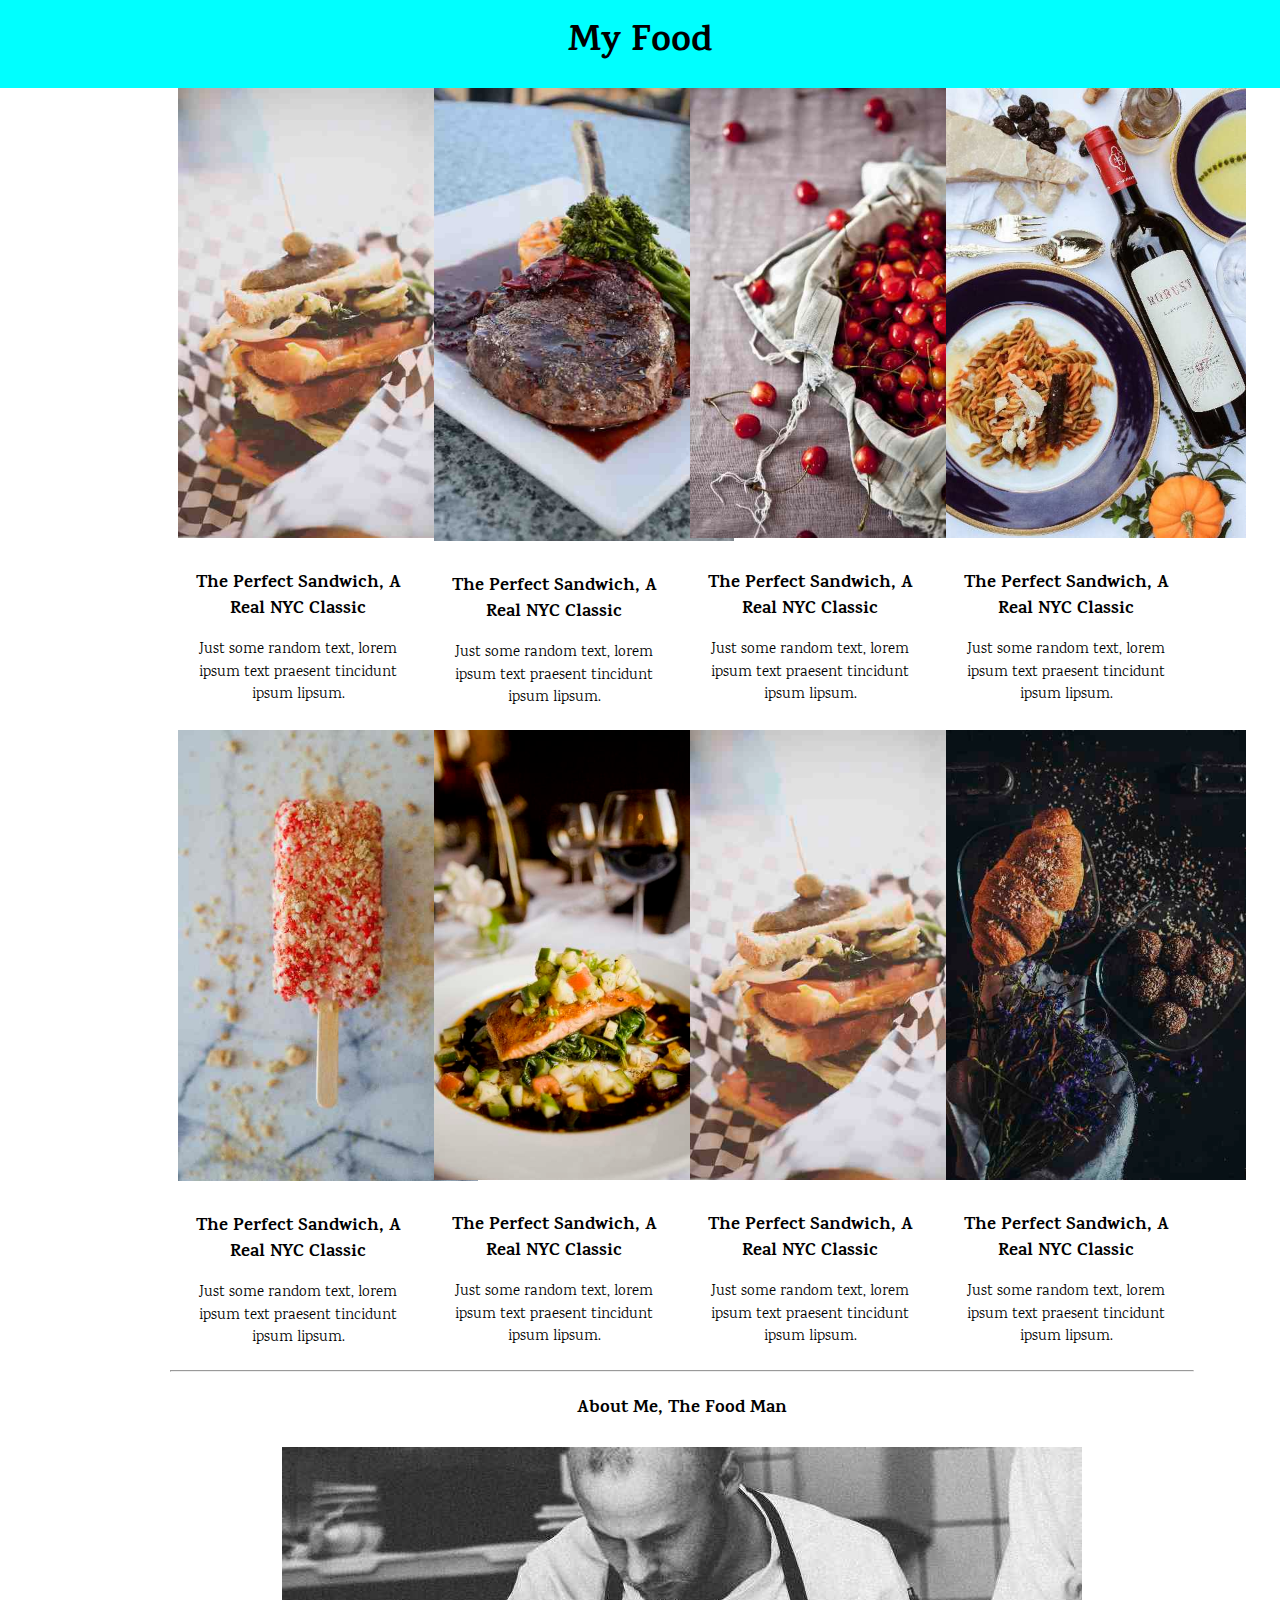
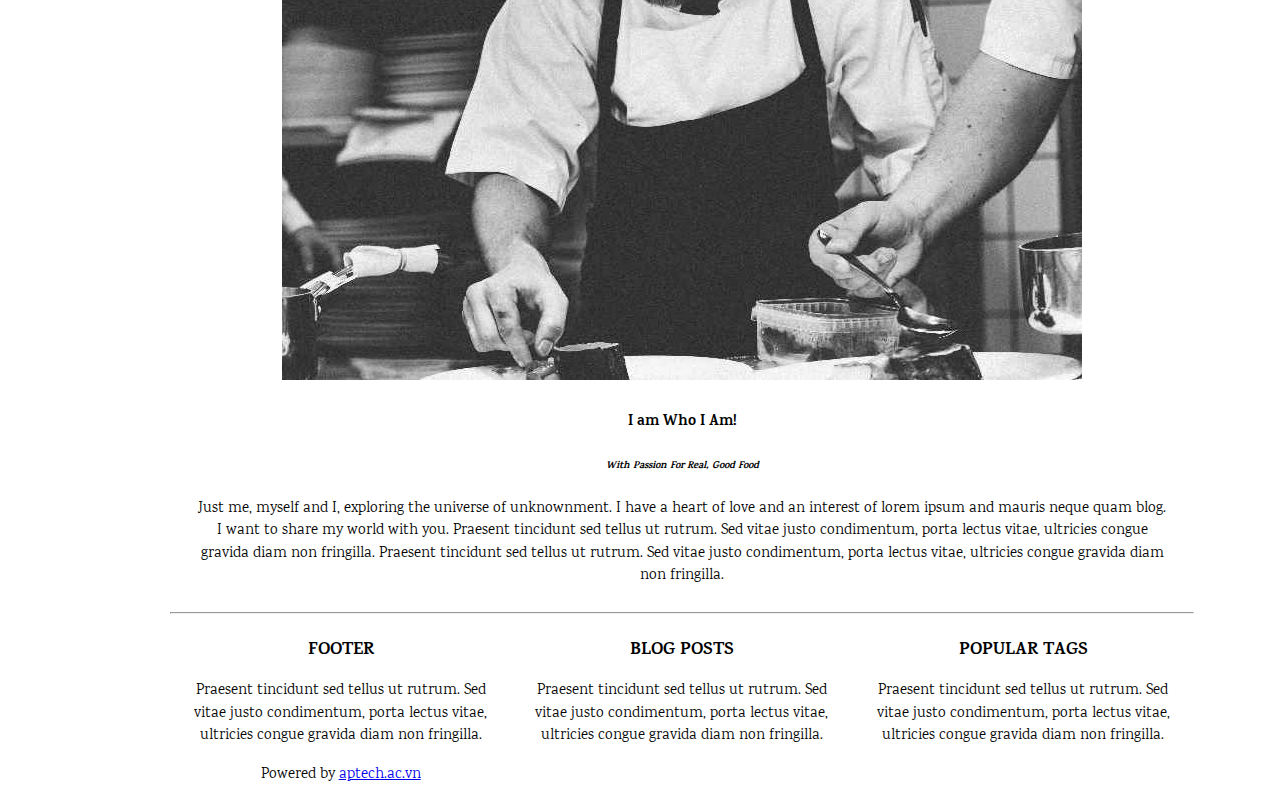
<file: index.html>
<!DOCTYPE html>
<html lang="en">
<head>
    <meta charset="UTF-8">
    <title>Hello Food</title>
    <link href="css/style.css" rel="stylesheet">
    <link rel="stylesheet" href="https://fonts.googleapis.com/css?family=Karma">
</head>
<body>
<div class="top">
    <div class="header padding-16">
        <div class="center">
            <h3>My Food</h3>
        </div>
    </div>
</div>
<div class="main">
    <div class="row padding-16 content">
        <div class="col item col-four ">
            <img class="item-img" src="img/sandwich.jpg" alt="Sandwich">
            <h3>The Perfect Sandwich, A Real NYC Classic</h3>
            <p>Just some random text, lorem ipsum text praesent tincidunt ipsum lipsum.</p>
        </div>
        <div class="col item col-four ">
            <img class="item-img" src="img/steak.jpg" alt="Sandwich">
            <h3>The Perfect Sandwich, A Real NYC Classic</h3>
            <p>Just some random text, lorem ipsum text praesent tincidunt ipsum lipsum.</p>
        </div>
        <div class="col item col-four ">
            <img class="item-img" src="img/cherries.jpg" alt="Sandwich">
            <h3>The Perfect Sandwich, A Real NYC Classic</h3>
            <p>Just some random text, lorem ipsum text praesent tincidunt ipsum lipsum.</p>
        </div>
        <div class="col item col-four ">
            <img class="item-img" src="img/wine.jpg" alt="Sandwich">
            <h3>The Perfect Sandwich, A Real NYC Classic</h3>
            <p>Just some random text, lorem ipsum text praesent tincidunt ipsum lipsum.</p>
        </div>
    </div>

    <div class="row padding-16 content">
        <div class="col col-four item">
            <img class="item-img" src="img/popsicle.jpg" alt="Sandwich">
            <h3>The Perfect Sandwich, A Real NYC Classic</h3>
            <p>Just some random text, lorem ipsum text praesent tincidunt ipsum lipsum.</p>
        </div>
        <div class="col col-four item">
            <img class="item-img" src="img/salmon.jpg" alt="Sandwich">
            <h3>The Perfect Sandwich, A Real NYC Classic</h3>
            <p>Just some random text, lorem ipsum text praesent tincidunt ipsum lipsum.</p>
        </div>
        <div class="col col-four item">
            <img class="item-img"   src="img/sandwich.jpg" alt="Sandwich">
            <h3>The Perfect Sandwich, A Real NYC Classic</h3>
            <p>Just some random text, lorem ipsum text praesent tincidunt ipsum lipsum.</p>
        </div>
        <div class="col col-four item">
            <img class="item-img" src="img/croissant.jpg" alt="Sandwich">
            <h3>The Perfect Sandwich, A Real NYC Classic</h3>
            <p>Just some random text, lorem ipsum text praesent tincidunt ipsum lipsum.</p>
        </div>
    </div>
    <hr>
    <!--About Section-->
    <div class="about row center padding-32">
        <h3>About Me, The Food Man</h3>
        <img src="img/chef.jpg" alt="Me" class="w3-image">
        <div class="padding-32">
            <h4>I am Who I Am!</h4>
            <h6><i>With Passion For Real, Good Food</i></h6>
            <p>Just me, myself and I, exploring the universe of unknownment. I have a heart of love and an interest of
                lorem ipsum and mauris neque quam blog. I want to share my world with you. Praesent tincidunt sed tellus
                ut rutrum. Sed vitae justo condimentum, porta lectus vitae, ultricies congue gravida diam non fringilla.
                Praesent tincidunt sed tellus ut rutrum. Sed vitae justo condimentum, porta lectus vitae, ultricies
                congue gravida diam non fringilla.</p>
        </div>
    </div>
    <hr>
    <!--    Footer Section-->
    <div class="footer row padding-32">
        <div class="third">
            <h3>FOOTER</h3>
            <p>Praesent tincidunt sed tellus ut rutrum. Sed vitae justo condimentum, porta lectus vitae, ultricies
                congue gravida diam non fringilla.
            </p>
            <p class="third-power">
                Powered by <a href="#">aptech.ac.vn</a>
            </p>
        </div>
        <div class="third">
            <h3>BLOG POSTS</h3>
            <p>Praesent tincidunt sed tellus ut rutrum. Sed vitae justo condimentum, porta lectus vitae, ultricies
                congue gravida diam non fringilla.
            </p>
        </div>
        <div class="third">
            <h3>POPULAR TAGS</h3>
            <p>Praesent tincidunt sed tellus ut rutrum. Sed vitae justo condimentum, porta lectus vitae, ultricies
                congue gravida diam non fringilla.
            </p>
        </div>
    </div>
</div>
</body>
</html>
</file>
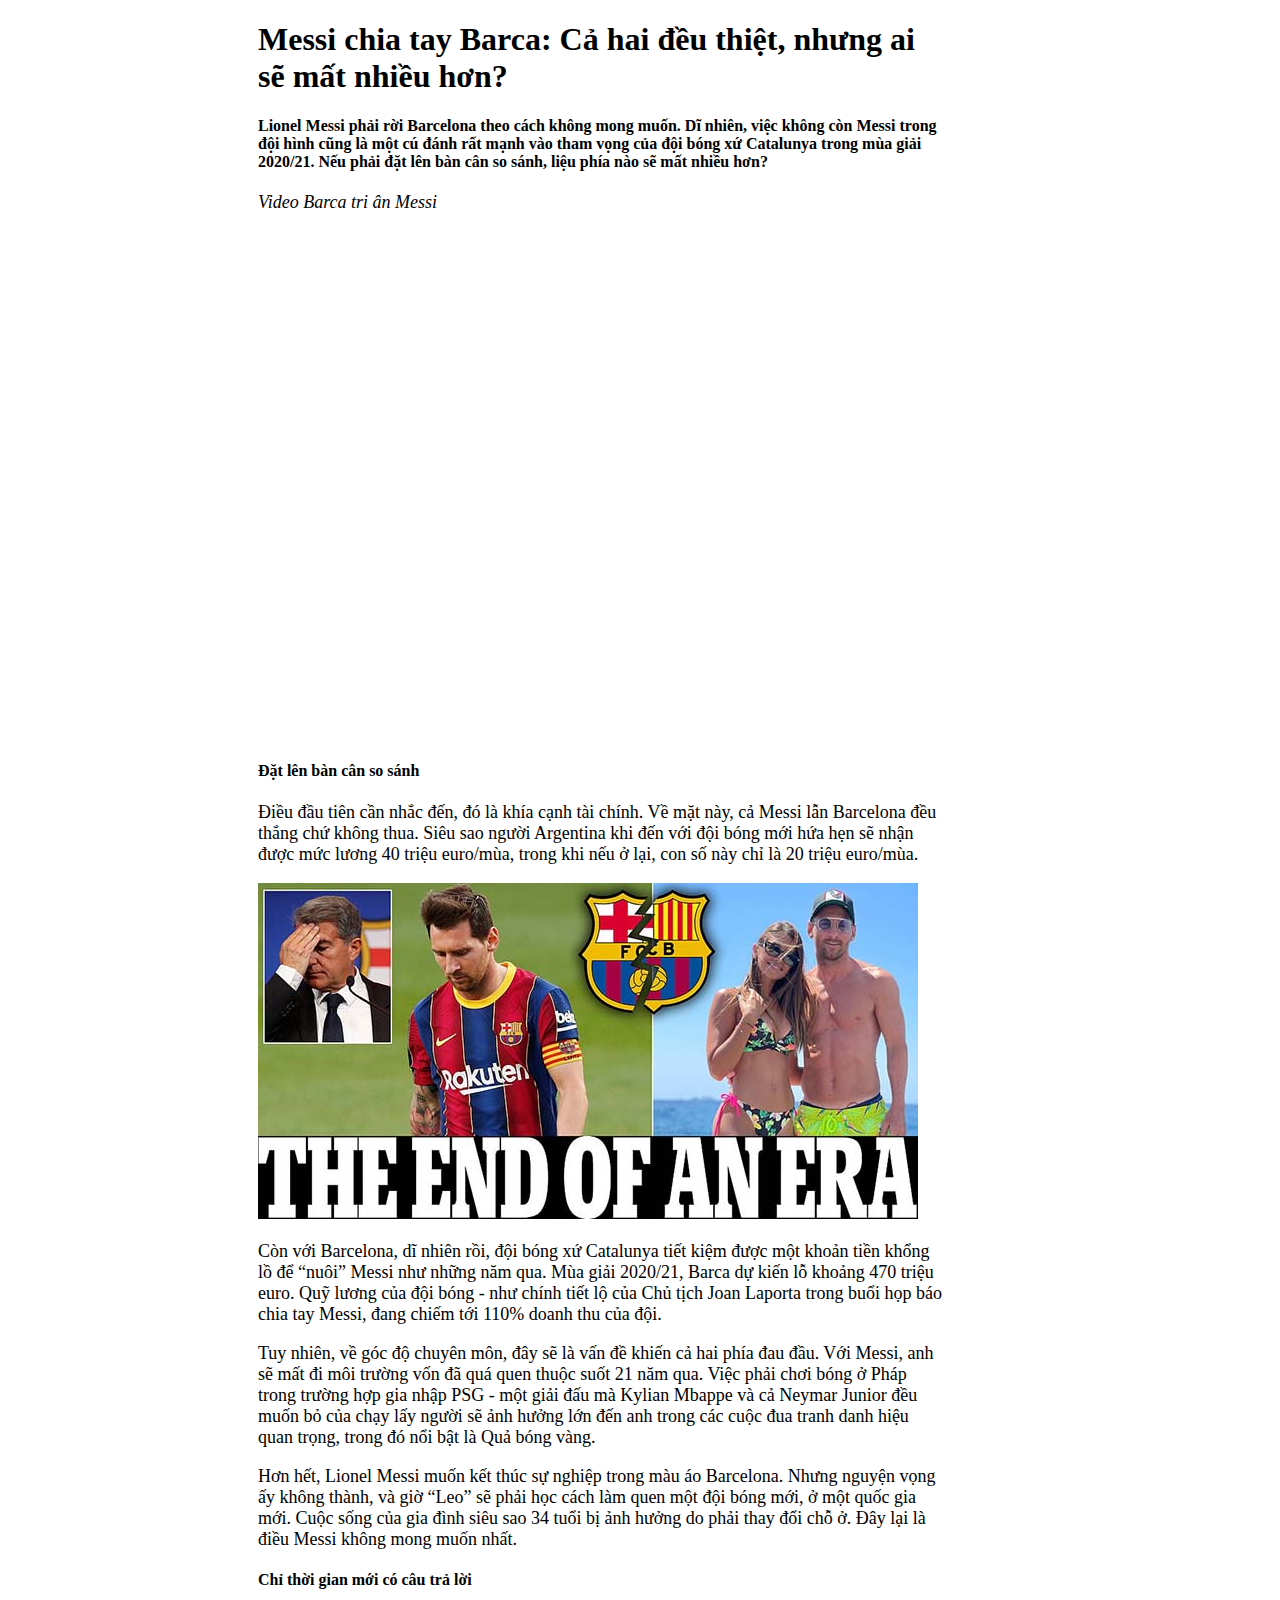
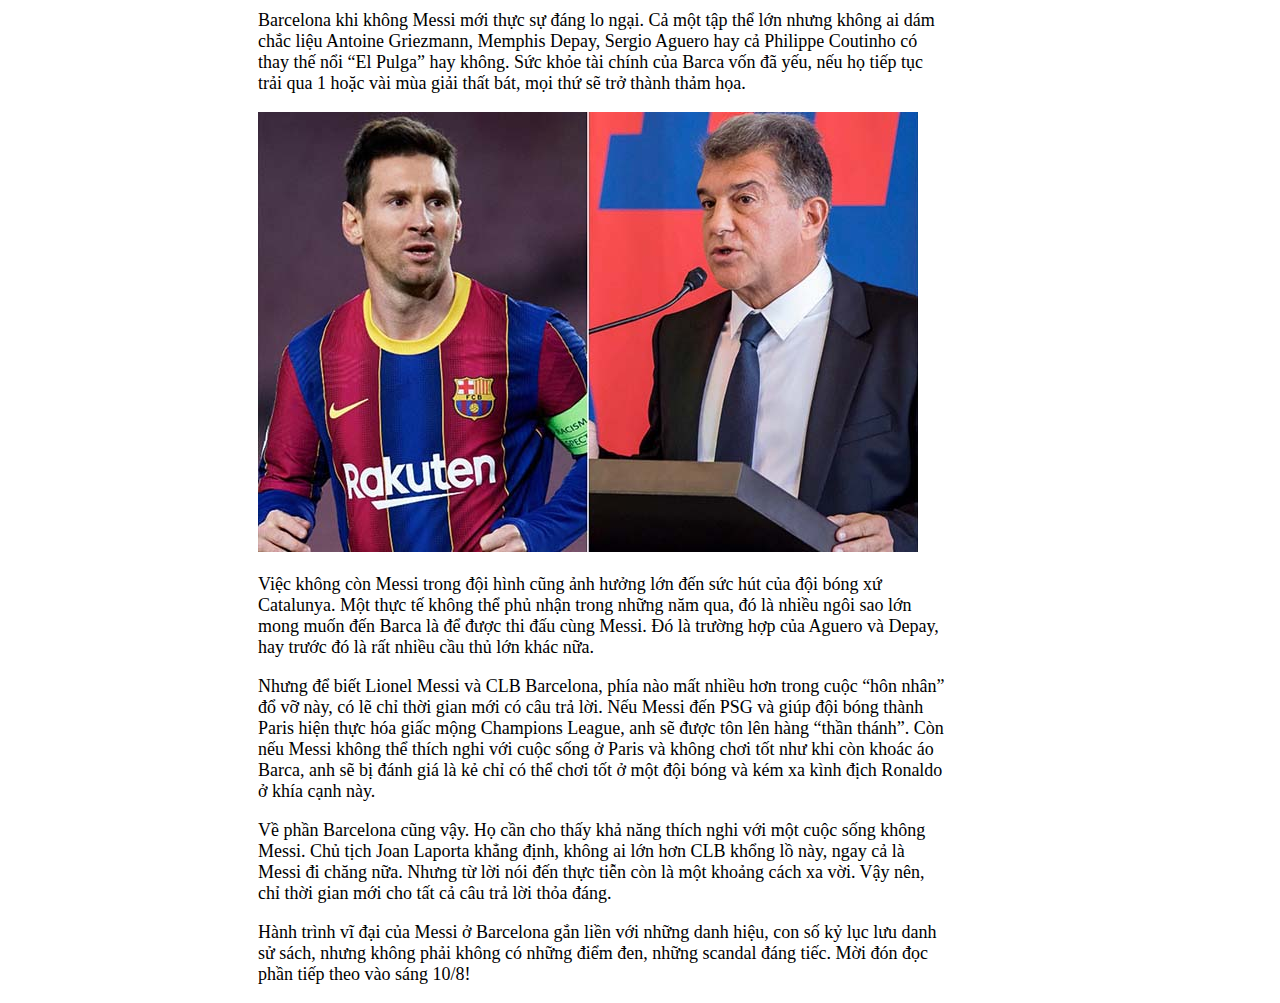
<file: baitap2.html>
<!DOCTYPE html>
<html lang="en">
<head>
    <meta charset="UTF-8">
    <title>Messi chia tay Barca: Cả hai đều thiệt, nhưng ai sẽ mất nhiều hơn?</title>
    <style>
        html {
            width: 55%;
            margin-left: 250px;

        }

        p {
            font-size: 18px;
        }

    </style>
</head>
<body>
    <h1>Messi chia tay Barca: Cả hai đều thiệt, nhưng ai sẽ mất nhiều hơn?</h1>
    <h4>Lionel Messi phải rời Barcelona theo cách không mong muốn.
        Dĩ nhiên, việc không còn Messi trong đội hình cũng là một cú đánh rất mạnh vào tham vọng của đội bóng xứ Catalunya trong mùa giải 2020/21.
        Nếu phải đặt lên bàn cân so sánh, liệu phía nào sẽ mất nhiều hơn?</h4>
    <p><i>Video Barca tri ân Messi</i></p>
    <iframe width="900" height="506" src="https://www.youtube.com/embed/x6jmN4Epuh4" title="YouTube video player" frameborder="0" allow="accelerometer; autoplay; clipboard-write; encrypted-media; gyroscope; picture-in-picture" allowfullscreen></iframe>
<!--    <video controls>-->
<!--        <source src="">-->
<!--    </video>-->
    <h4>Đặt lên bàn cân so sánh</h4>
    <p>Điều đầu tiên cần nhắc đến, đó là khía cạnh tài chính. Về mặt này, cả Messi lẫn Barcelona đều thắng chứ không thua. Siêu sao người Argentina khi đến với đội bóng mới hứa hẹn sẽ nhận được mức lương 40 triệu euro/mùa, trong khi nếu ở lại, con số này chỉ là 20 triệu euro/mùa.</p>
    <img src="imgs/Messi-chia-tay-jpg.jpg" />
    <p>Còn với Barcelona, dĩ nhiên rồi, đội bóng xứ Catalunya tiết kiệm được một khoản tiền khổng lồ để “nuôi” Messi như những năm qua. Mùa giải 2020/21, Barca dự kiến lỗ khoảng 470 triệu euro. Quỹ lương của đội bóng - như chính tiết lộ của Chủ tịch Joan Laporta trong buổi họp báo chia tay Messi, đang chiếm tới 110% doanh thu của đội.</p>
    <p>Tuy nhiên, về góc độ chuyên môn, đây sẽ là vấn đề khiến cả hai phía đau đầu. Với Messi, anh sẽ mất đi môi trường vốn đã quá quen thuộc suốt 21 năm qua. Việc phải chơi bóng ở Pháp trong trường hợp gia nhập PSG - một giải đấu mà Kylian Mbappe và cả Neymar Junior đều muốn bỏ của chạy lấy người sẽ ảnh hưởng lớn đến anh trong các cuộc đua tranh danh hiệu quan trọng, trong đó nổi bật là Quả bóng vàng.</p>
    <p>Hơn hết, Lionel Messi muốn kết thúc sự nghiệp trong màu áo Barcelona. Nhưng nguyện vọng ấy không thành, và giờ “Leo” sẽ phải học cách làm quen một đội bóng mới, ở một quốc gia mới. Cuộc sống của gia đình siêu sao 34 tuổi bị ảnh hưởng do phải thay đổi chỗ ở. Đây lại là điều Messi không mong muốn nhất.</p>
    <h4>Chỉ thời gian mới có câu trả lời</h4>
    <p>Barcelona khi không Messi mới thực sự đáng lo ngại. Cả một tập thể lớn nhưng không ai dám chắc liệu Antoine Griezmann, Memphis Depay, Sergio Aguero hay cả Philippe Coutinho có thay thế nổi “El Pulga” hay không. Sức khỏe tài chính của Barca vốn đã yếu, nếu họ tiếp tục trải qua 1 hoặc vài mùa giải thất bát, mọi thứ sẽ trở thành thảm họa.</p>
    <img src="imgs/Messi-chia-tay-Barca-.jpg" />
    <p>Việc không còn Messi trong đội hình cũng ảnh hưởng lớn đến sức hút của đội bóng xứ Catalunya. Một thực tế không thể phủ nhận trong những năm qua, đó là nhiều ngôi sao lớn mong muốn đến Barca là để được thi đấu cùng Messi. Đó là trường hợp của Aguero và Depay, hay trước đó là rất nhiều cầu thủ lớn khác nữa.</p>
    <p>Nhưng để biết Lionel Messi và CLB Barcelona, phía nào mất nhiều hơn trong cuộc “hôn nhân” đổ vỡ này, có lẽ chỉ thời gian mới có câu trả lời. Nếu Messi đến PSG và giúp đội bóng thành Paris hiện thực hóa giấc mộng Champions League, anh sẽ được tôn lên hàng “thần thánh”. Còn nếu Messi không thể thích nghi với cuộc sống ở Paris và không chơi tốt như khi còn khoác áo Barca, anh sẽ bị đánh giá là kẻ chỉ có thể chơi tốt ở một đội bóng và kém xa kình địch Ronaldo ở khía cạnh này.</p>
    <p>Về phần Barcelona cũng vậy. Họ cần cho thấy khả năng thích nghi với một cuộc sống không Messi. Chủ tịch Joan Laporta khẳng định, không ai lớn hơn CLB khổng lồ này, ngay cả là Messi đi chăng nữa. Nhưng từ lời nói đến thực tiễn còn là một khoảng cách xa vời. Vậy nên, chỉ thời gian mới cho tất cả câu trả lời thỏa đáng.</p>
    <p>Hành trình vĩ đại của Messi ở Barcelona gắn liền với những danh hiệu, con số kỷ lục lưu danh sử sách, nhưng không phải không có những điểm đen, những scandal đáng tiếc. Mời đón đọc phần tiếp theo vào sáng 10/8!</p>
</body>
</html>
</file>
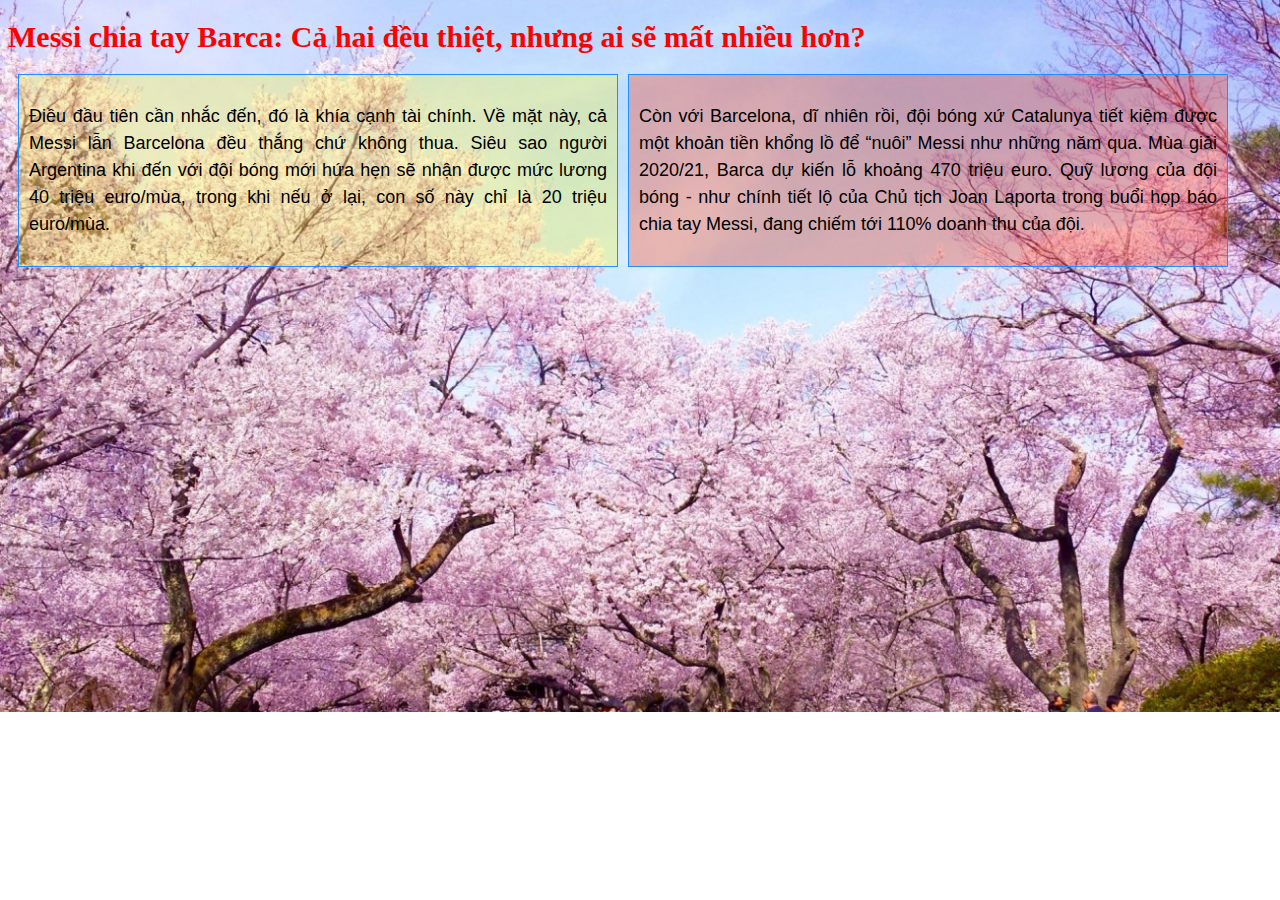
<file: demo2.html>
<!DOCTYPE html>
<html lang="en">
<head>
    <meta charset="UTF-8">
    <title>Messi chia tay Barca: Cả hai đều thiệt, nhưng ai sẽ mất nhiều hơn?</title>
    <link rel="stylesheet" href="./css/app.css" >
</head>
<body>
    <h1>Messi chia tay Barca: Cả hai đều thiệt, nhưng ai sẽ mất nhiều hơn?</h1>
    <div class="dv1">
    <p>Điều đầu tiên cần nhắc đến, đó là khía cạnh tài chính. Về mặt này,
        cả Messi lẫn Barcelona đều thắng chứ không thua. Siêu sao người Argentina khi đến với
        đội bóng mới hứa hẹn sẽ nhận được mức lương 40 triệu euro/mùa, trong khi nếu ở lại, con số
        này chỉ là 20 triệu euro/mùa.</p>
    </div>
    <div class="dv2">
    <p>Còn với Barcelona, dĩ nhiên rồi, đội bóng xứ Catalunya tiết kiệm được một
        khoản tiền khổng lồ để “nuôi” Messi như những năm qua. Mùa giải 2020/21,
        Barca dự kiến lỗ khoảng 470 triệu euro. Quỹ lương của đội bóng - như chính
        tiết lộ của Chủ tịch Joan Laporta trong buổi họp báo chia tay Messi, đang
        chiếm tới 110% doanh thu của đội.</p>
    </div>
</body>
</html>
</file>
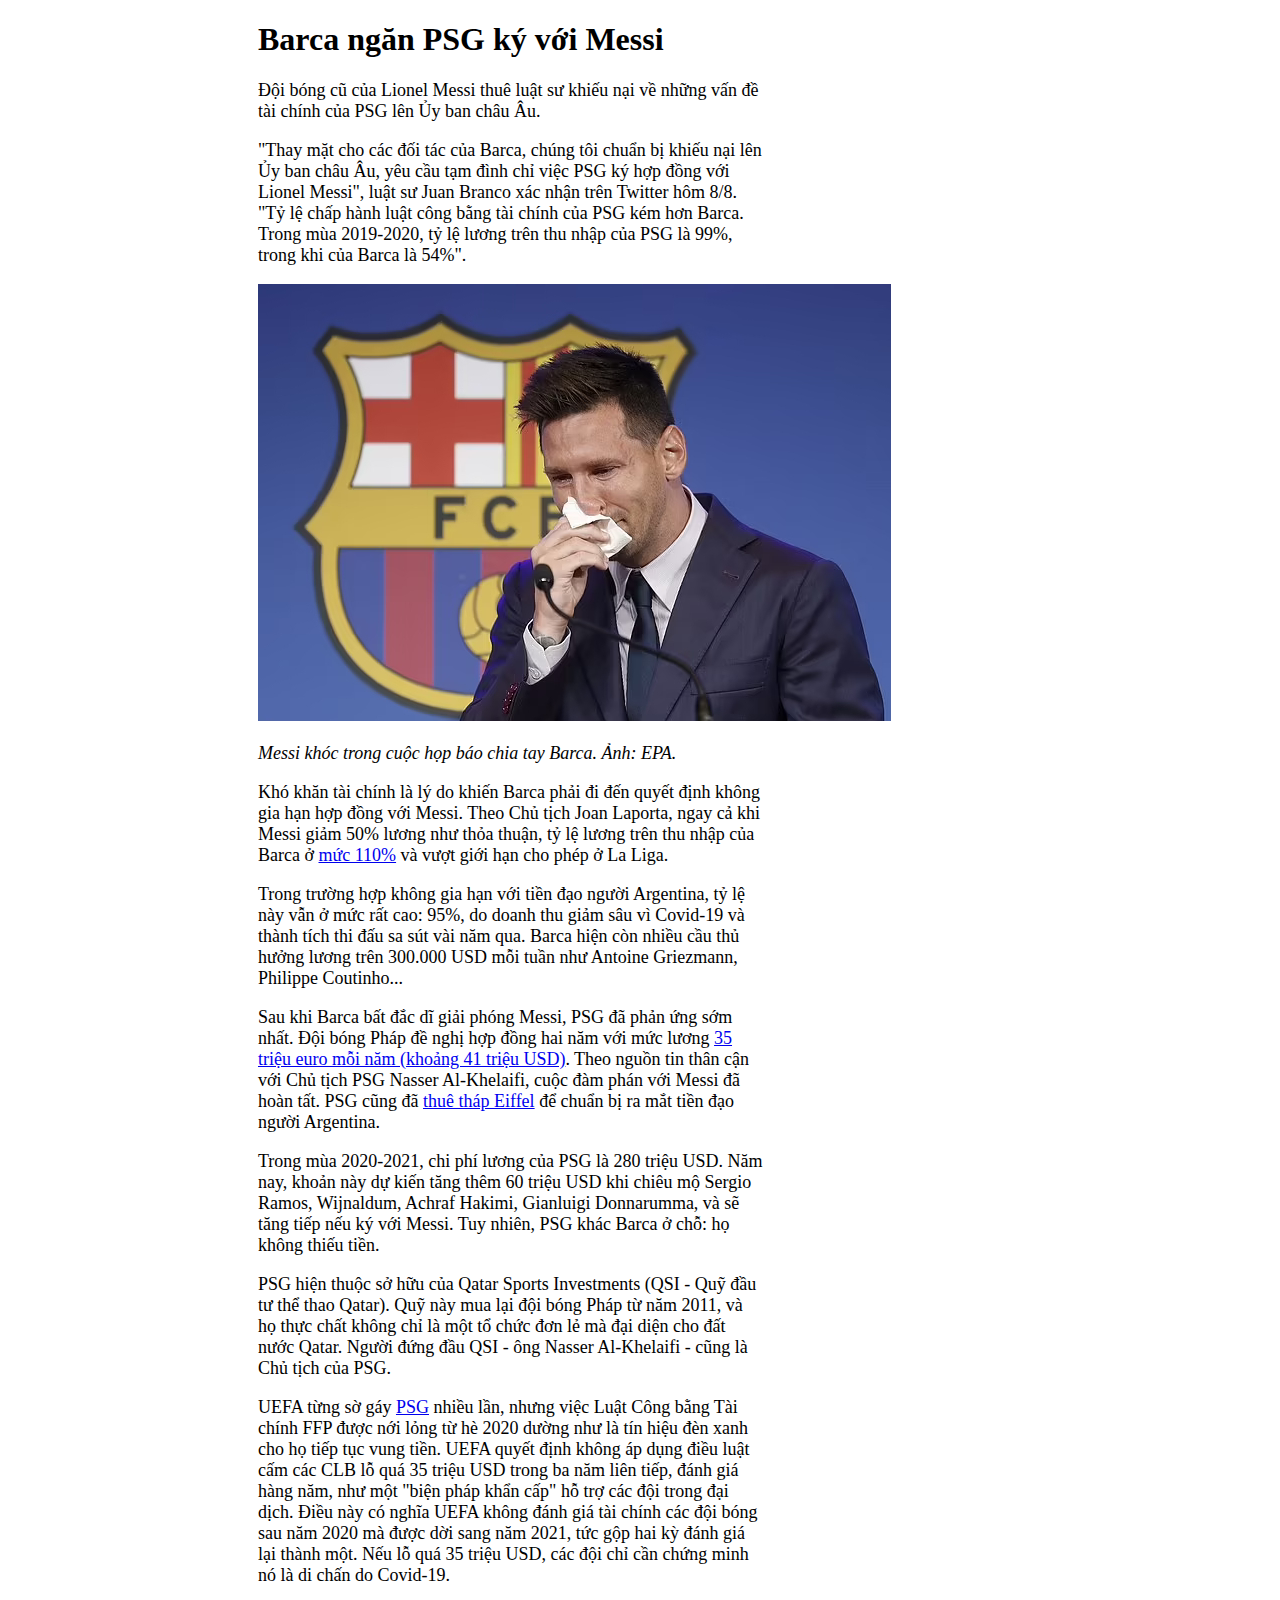
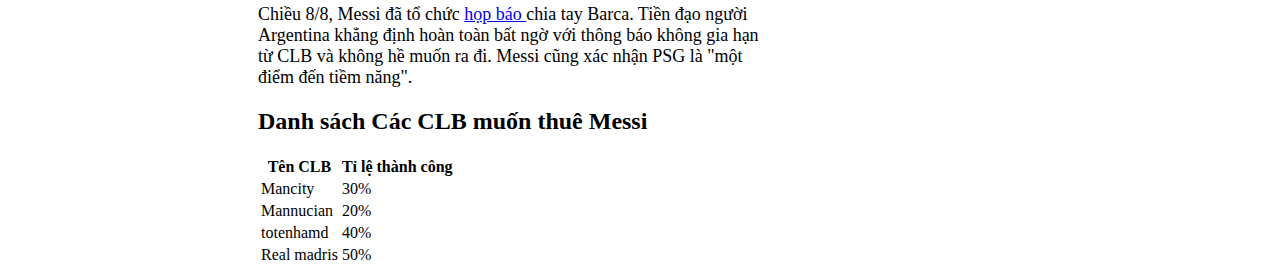
<file: home.html>
<!DOCTYPE html>
<html lang="en">
<head>
    <meta charset="UTF-8">
    <title>Barca ngăn PSG ký với Messi -  VnExpress Thể thao</title>
    <style>
        html {
            margin-left: 250px;
        }
        p {
            width: 50%;
            font-size: 18px;
        }
    </style>
</head>
<body>
    <h1 style="font-size: 32px">Barca ngăn PSG ký với Messi</h1>
    <p>Đội bóng cũ của Lionel Messi thuê luật sư khiếu nại về những vấn đề tài chính của PSG lên Ủy ban châu Âu.</p>
    <p>"Thay mặt cho các đối tác của Barca, chúng tôi chuẩn bị khiếu nại lên Ủy ban châu Âu, yêu cầu tạm đình chỉ việc PSG ký hợp đồng với Lionel Messi", luật sư Juan Branco xác nhận trên Twitter hôm 8/8. "Tỷ lệ chấp hành luật công bằng tài chính của PSG kém hơn Barca.
        Trong mùa 2019-2020, tỷ lệ lương trên thu nhập của PSG là 99%, trong khi của Barca là 54%".</p>
    <img src="imgs/messi.jpg" />
    <p><i>Messi khóc trong cuộc họp báo chia tay Barca. Ảnh: EPA.</i></p>
    <p>Khó khăn tài chính là lý do khiến Barca phải đi đến quyết định không gia hạn hợp đồng với Messi. Theo Chủ tịch Joan Laporta, ngay cả khi Messi giảm 50% lương như thỏa thuận,
        tỷ lệ lương trên thu nhập của Barca ở <a href="https://vnexpress.net/laporta-barca-se-tiep-tuc-chien-thang-du-khong-co-messi-4336720-tong-thuat.html">mức 110%</a> và vượt giới hạn cho phép ở La Liga.</p>
    <p>Trong trường hợp không gia hạn với tiền đạo người Argentina, tỷ lệ này vẫn ở mức rất cao: 95%, do doanh thu giảm sâu vì Covid-19 và thành tích thi đấu sa sút vài năm qua. Barca hiện còn nhiều cầu thủ hưởng lương
       trên 300.000 USD mỗi tuần như Antoine Griezmann, Philippe Coutinho...</p>
    <p>Sau khi Barca bất đắc dĩ giải phóng Messi, PSG đã phản ứng sớm nhất. Đội bóng Pháp đề nghị hợp đồng hai năm với mức lương <a href="https://vnexpress.net/messi-nhan-luong-35-trieu-euro-o-psg-4337672.html"> 35 triệu euro mỗi năm (khoảng 41 triệu USD)</a>. Theo nguồn tin thân cận với Chủ tịch PSG Nasser Al-Khelaifi, cuộc đàm phán với Messi đã hoàn tất. PSG cũng
     đã <a href="https://vnexpress.net/psg-thue-thap-eiffel-co-the-de-ra-mat-messi-4337426.html">thuê tháp Eiffel</a> để chuẩn bị ra mắt tiền đạo người Argentina.</p>
    <p>Trong mùa 2020-2021, chi phí lương của PSG là 280 triệu USD. Năm nay, khoản này dự kiến tăng thêm 60 triệu USD khi chiêu mộ Sergio Ramos, Wijnaldum, Achraf Hakimi, Gianluigi Donnarumma, và sẽ tăng tiếp nếu ký với Messi.
        Tuy nhiên, PSG khác Barca ở chỗ: họ không thiếu tiền.</p>
    <p>PSG hiện thuộc sở hữu của Qatar Sports Investments (QSI - Quỹ đầu tư thể thao Qatar). Quỹ này mua lại đội bóng Pháp từ năm 2011, và họ thực chất không chỉ là một tổ chức đơn lẻ mà đại diện cho đất nước Qatar.
         Người đứng đầu QSI - ông Nasser Al-Khelaifi - cũng là Chủ tịch của PSG.</p>
    <p>UEFA từng sờ gáy <a href="https://vnexpress.net/the-thao/du-lieu-bong-da/doi-bong/psg-85">PSG</a> nhiều lần, nhưng việc Luật Công bằng Tài chính FFP được nới lỏng từ hè 2020 dường như là tín hiệu đèn xanh cho họ tiếp tục vung tiền. UEFA quyết định không áp dụng điều luật cấm các CLB lỗ quá 35 triệu USD trong ba năm liên tiếp, đánh giá hàng năm, như một "biện pháp khẩn cấp" hỗ trợ các đội trong đại dịch. Điều này có nghĩa UEFA không đánh giá tài chính các đội bóng sau năm 2020 mà được dời sang năm 2021, tức gộp hai kỳ đánh giá lại thành một.
        Nếu lỗ quá 35 triệu USD, các đội chỉ cần chứng minh nó là di chấn do Covid-19.</p>
    <p>Chiều 8/8, Messi đã tổ chức <a href="https://vnexpress.net/nhung-loi-cuoi-cua-messi-o-barca-4337699.html"> họp báo </a> chia tay Barca. Tiền đạo người Argentina khẳng định hoàn toàn bất
        ngờ với thông báo không gia hạn từ CLB và không hề muốn ra đi.
        Messi cũng xác nhận PSG là "một điểm đến tiềm năng".</p>

    <h2>Danh sách Các CLB muốn thuê Messi  </h2>

<table>
    <thead>
    <tr>
        <th>Tên CLB</th>
        <th> Tỉ lệ thành công</th>
    </tr>
    </thead>

    <tbody>
    <tr>
        <td> Mancity</td>
        <td>30%</td>
    </tr>
    <tr>
        <td> Mannucian</td>
        <td>20%</td>
    </tr>
    <tr>
        <td> totenhamd</td>
        <td>40%</td>
    </tr>
    <tr>
        <td> Real madris</td>
        <td>50%</td>
    </tr>

    </tbody>
</table>

</body>
</html>
</file>
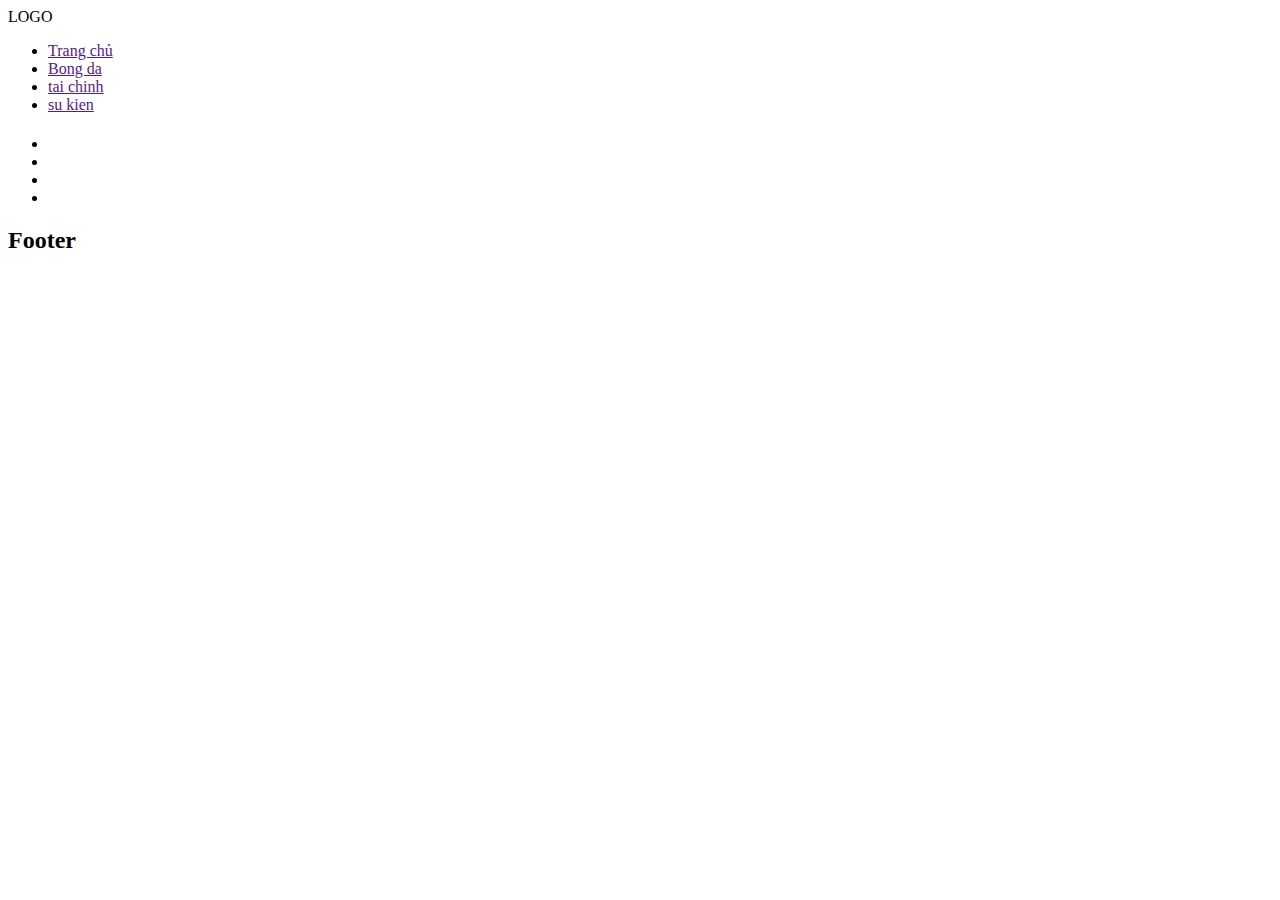
<file: layout.html>
<!DOCTYPE html>
<html lang="en">
<head>
    <meta charset="UTF-8">
    <title>Bong da</title>
    <?php include("layout/head.html");?>
</head>
<body>
    <header class="header">
        <div class="container">
            <div class="logo">LOGO</div>
                <ul class="menu">
                    <li><a href="">Trang chủ</a> </li>
                    <li><a href="">Bong da</a> </li>
                    <li><a href="">tai chinh</a> </li>
                    <li><a href="">su kien</a> </li>
            </ul>
        </div>

    </header>

    <section class="main">
        <div class="container">
            <article class="content">
                <h1></h1>
                <p></p>
            </article>
            <aside class="sidebar">
                <ul>
                    <li><a href=""></a> </li>
                    <li><a href=""></a> </li>
                    <li><a href=""></a> </li>
                    <li><a href=""></a> </li>
                </ul>
            </aside>
        </div>
    </section>

    <footer class="footer">
        <div class="container">
            <h2>Footer</h2>
        </div>
    </footer>
</body>
</html>
</file>
<file: css/style.css>
* {
    padding: 0;
    margin: 0;
    box-sizing: border-box;
    font-family: "Karma", sans-serif;
}

html, body {
    font-size: 15px;
    line-height: 1.5;
    width: 100%;
}

.col-four {
    width: 25%;
}
.top {
    padding: 16px;
    font-size: 32px;
    background: #00FFFFFF;

}

.third {
    width: 33.3333%;
    float: left;
    padding: 0 8px;
}
.col {

    padding-left: 8px ;
    padding-right: 8px;
}
.center {
    text-align: center;
}

/*Main*/
.main {
    width: 100%;
    align-content: center;
}

.main .content {

    margin-left: 170px;
    text-align: center;
    color: #000000;
    width: 80%;
    display: inline-block;

}

.item {
    float: left;
}

.item h3 {
    padding-top: 24px;

}

.item p {
    padding-top: 16px;
    padding-bottom: 12px;
}

.content .item-img {
    width: 300px;
}

hr {
    width: 80%;
    margin-left: 170px;
}

.about {
    width: 80%;
    margin-left: 170px;
}

.about img {
    padding-top: 24px ;
}
.padding-32 {
    padding-top: 24px;
}
.about h6 {
    padding-top: 24px;
}

.about p {
    padding: 24px;
}

.footer {
    font-size: 15px;
    text-align: center;
    width: 80%;
    margin-left: 170px;
}

.third p {
    padding-top: 16px;
}

.third .third-power {
    padding-bottom: 24px;
}
</file>
<file: css/app.css>
/** {*/
/*    padding: 0;*/
/*    margin: 0;*/
/*    box-sizing: border-box;*/
/*}*/
body {
    background-image: url("../imgs/anh-hoa-anh-dao-1.jpg");
    background-size: 100%;
    background-repeat: no-repeat;
}
h1 {
    color: #FF0000FF;
    font-size: 30px;
}

p {

    color: #000;
    font-size: 18px;
    font-family: Helvetica, Arial, sans-serif;
    text-align: justify;
    font-weight: normal;
    text-decoration: none;
    text-transform: none;
    line-height: 1.5;

}

div {
    padding: 10px;
    border: 1px solid #1E90FFFF;
    width: 600px;
    float: left;
    margin-left: 10px ;
    box-sizing: border-box;
}

.dv1 {
    background: rgba(255,245,43,0.3);
}

.dv2 {
    background: rgba(255,43,4,0.3);
}
</file>
